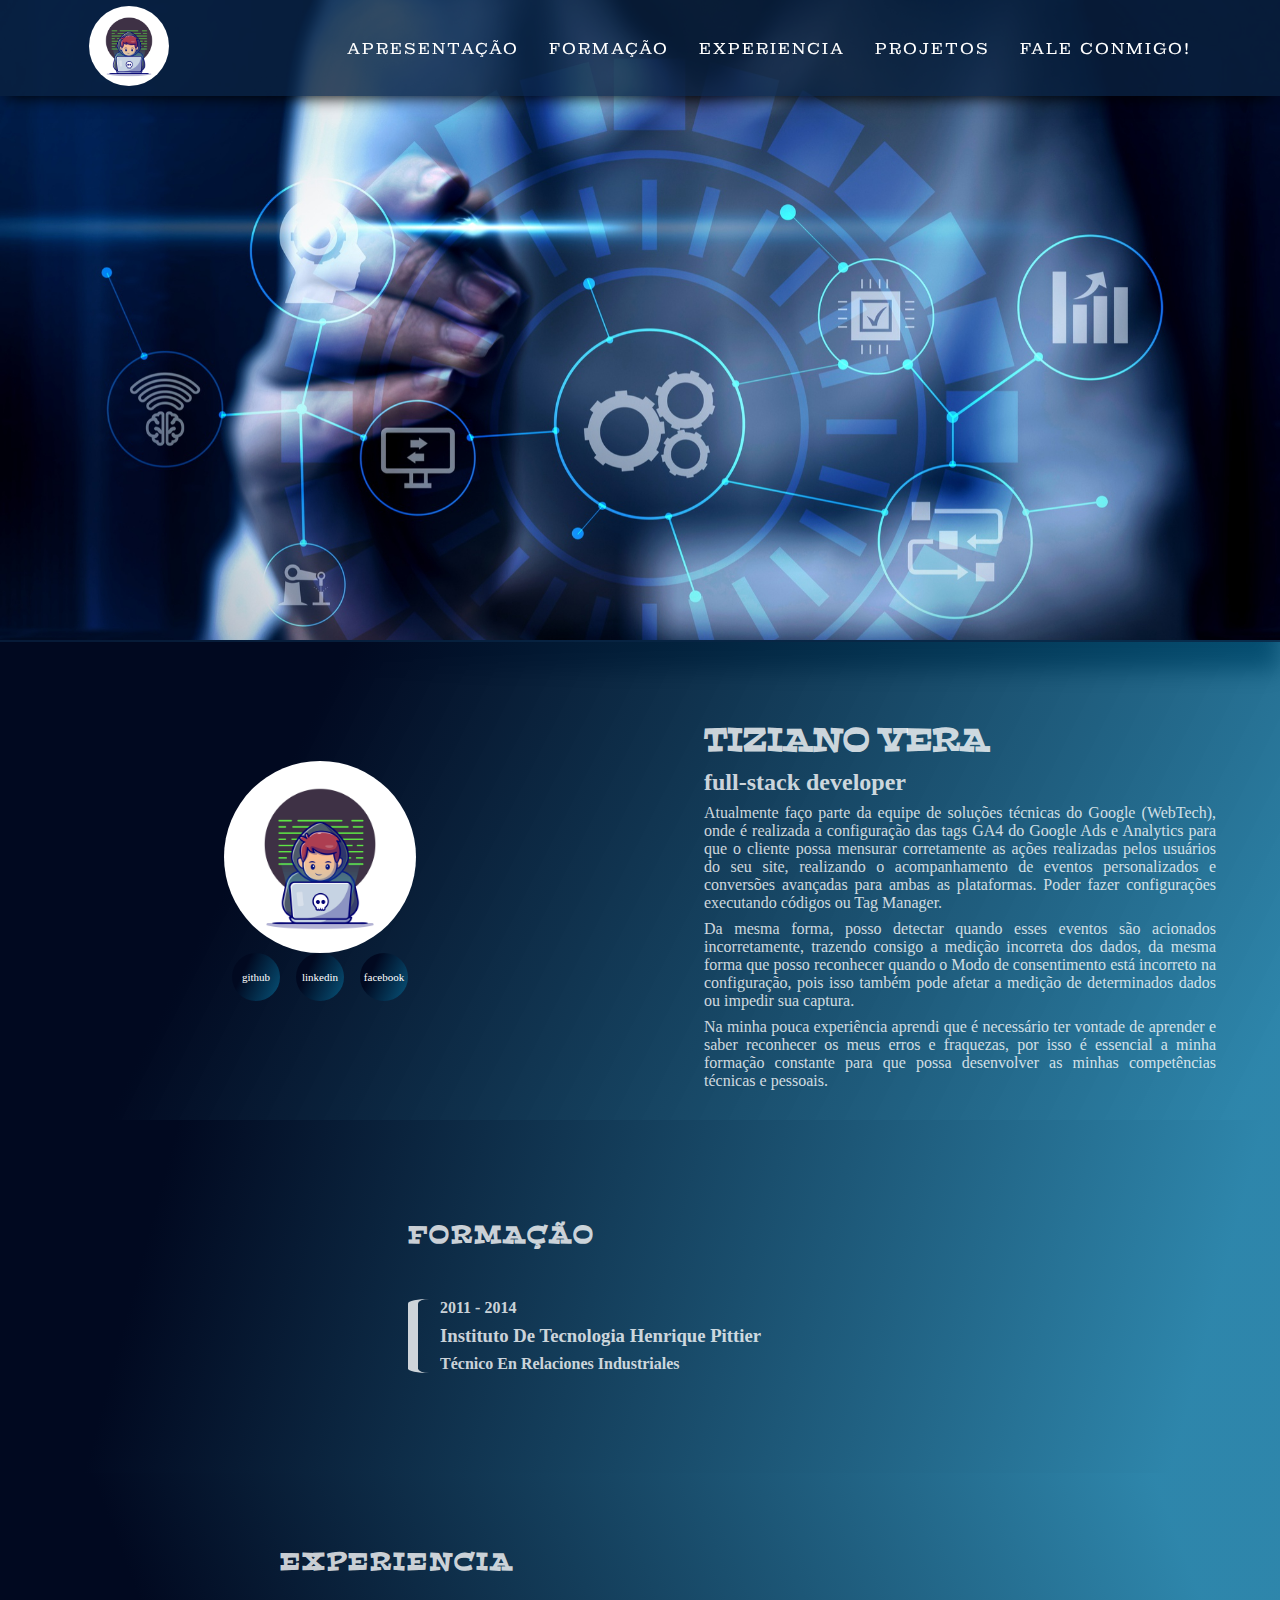
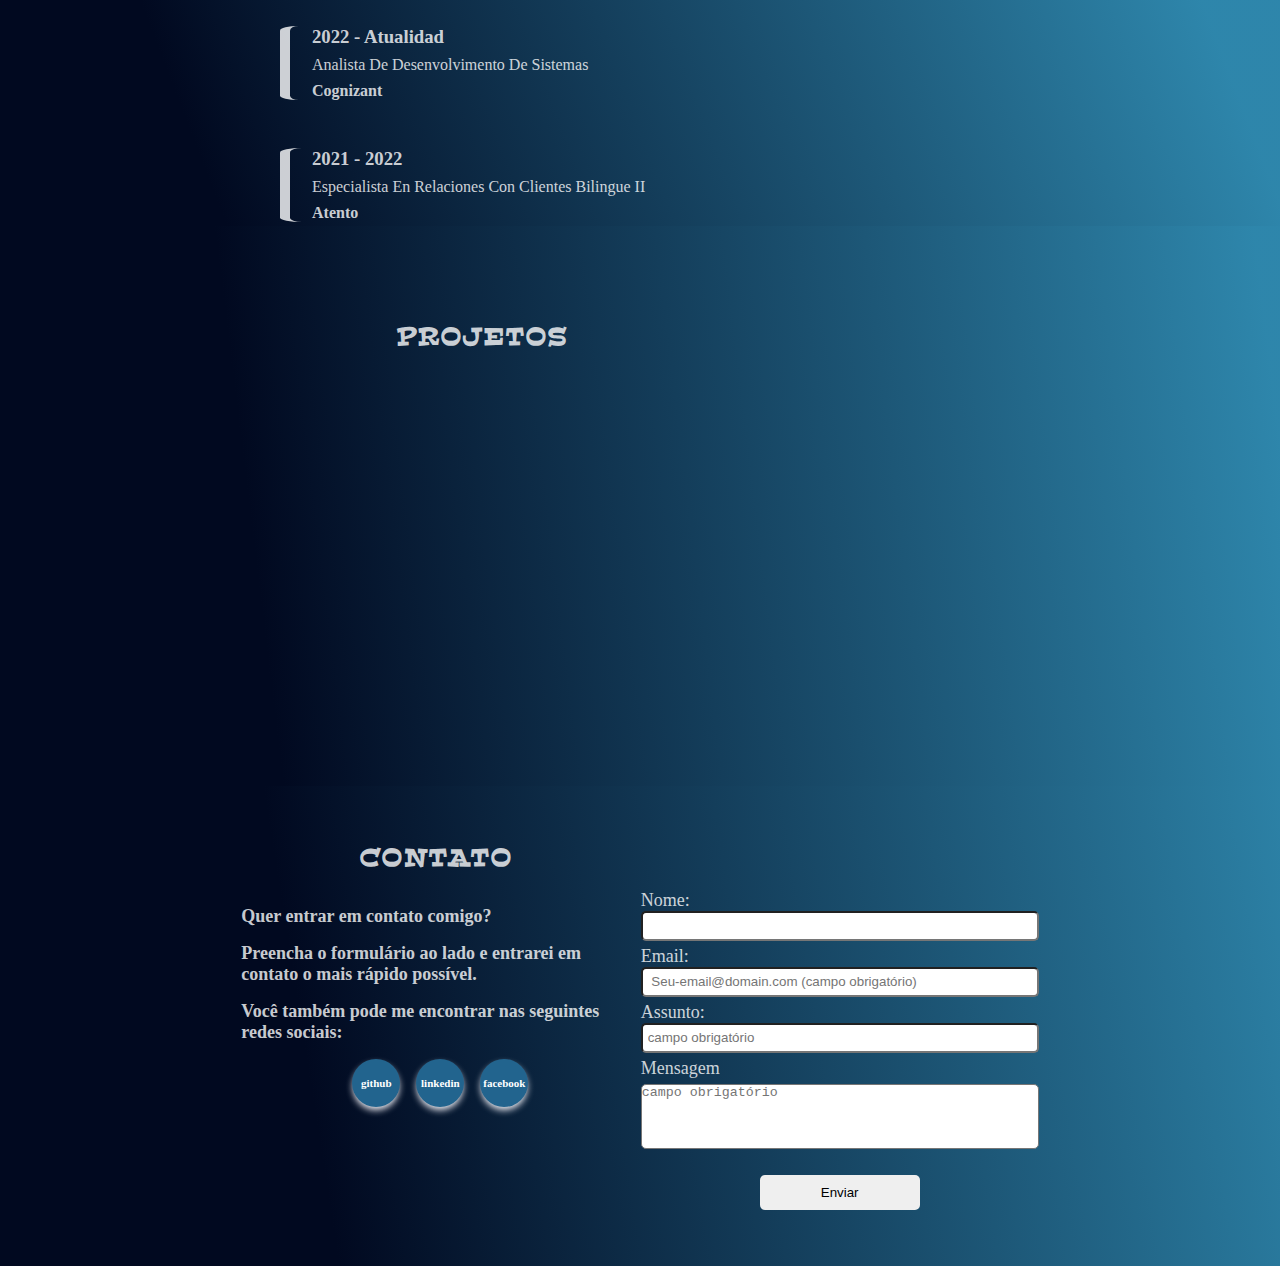
<file: Html-portafolio/index.html>
<!DOCTYPE html>
<html lang="en">

<head>
    <meta charset="UTF-8">
    <meta name="viewport" content="width=device-width, initial-scale=1.0">
    <link rel="stylesheet" href="/Html-portafolio/style/style.css">
    <link rel="shortcut icon" href="/Html-portafolio/img/21004063.jpg" />
    <title>Tiziano Vera</title>
</head>

<body>

    <header  class="main-menu">

        <picture  class="user-main">
            <a href="#main-menu"><img src="/Html-portafolio/img/21004063.jpg" alt="user image"></a>
        </picture>
        <nav class="navigation-menu">
            <ul>
                <li><a href="#user-main">apresentação</a></li>
                <li><a href="#formação">formação</a></li>
                <li><a href="#experiencia">experiencia</a></li>
                <li><a href="#projetos">projetos</a></li>
                <li><a href="#fale-conmigo">fale conmigo!</a></li>
            </ul>
        </nav>
    </header>

    <figure id="main-menu" class="Conceito">
    </figure>

    <main>
        <section id="user-main" class="user">
            <div class="image-red">
                <img src="/Html-portafolio/img/21004063.jpg" alt="user image">
                <div class="red-user">
                    <ul>
                        <a href="https://github.com/TizianoVera" target="_blank">
                            <li>github</li>
                        </a>
                        <a href="https://www.linkedin.com/in/tiziano-vera/" target="_blank">
                            <li>linkedin</li>
                        </a>
                        <a href="https://www.facebook.com/TizianoVeraD" target="_blank">
                            <li>facebook</li>
                        </a>
                    </ul>
                </div>
            </div>

            <div id="apresentação" class="apresentação">
                <h1>tiziano vera</h1>
                <h2>full-stack developer</h2>
                <p>
                    Atualmente faço parte da equipe de soluções técnicas do Google (WebTech), onde é realizada a
                    configuração das tags GA4 do Google Ads e Analytics para que o cliente possa mensurar corretamente
                    as ações realizadas pelos usuários do seu site, realizando o acompanhamento de eventos
                    personalizados e conversões avançadas para ambas as plataformas. Poder fazer configurações
                    executando códigos ou Tag Manager.
                </p>
                <p>
                    Da mesma forma, posso detectar quando esses eventos são acionados incorretamente, trazendo consigo a
                    medição incorreta dos dados, da mesma forma que posso reconhecer quando o Modo de consentimento está
                    incorreto na configuração, pois isso também pode afetar a medição de determinados dados ou impedir
                    sua captura.
                </p>
                   
                <p>
                    Na minha pouca experiência aprendi que é necessário ter vontade de aprender e saber reconhecer os
                    meus erros e fraquezas, por isso é essencial a minha formação constante para que possa desenvolver
                    as minhas competências técnicas e pessoais.
                </p>
            </div>
        </section>


        <section id="formação" class="formação">
            <h2>formação</h2>
            <div class="card-formação">
                <h4>2011 - 2014</h4>
                <h3>Instituto de tecnologia Henrique Pittier</h3>
                <h4>Técnico en relaciones industriales</h4>
            </div>
        </section>

        <section id="experiencia" class="experiencia">
            <h2>experiencia</h2>
            <div class="card-experiencia">
                <h3>2022 - atualidad</h3>
                <p>Analista de desenvolvimento de sistemas</p>
                <h4>cognizant</h4>
            </div>
            <div class="card-experiencia">
                <h3>2021 - 2022</h3>
                <p>Especialista en relaciones con clientes Bilingue II</p>
                <h4>Atento</h4>
            </div>
        </section>

        <section id="projetos" class="projetos">
            <h2>projetos</h2>
            <div class="card-projeto-principal">
            

            </div>
        </section>

        <section id="fale-conmigo" class="fale-conmigo">
            <h2>contato</h2>
            <div class="box-contact">
                <div class="informação-contato">
                
                    <p>
                        Quer entrar em contato comigo?
                    </p>
                    <p>Preencha o formulário ao lado e entrarei em contato o mais
                        rápido
                        possível.
                    </p>
                    <p>Você também pode me encontrar nas seguintes redes sociais:</p>
                <div class="red-contact">
                    <ul>
                        <a href="https://github.com/TizianoVera" target="_blank"><li>github</li></a>
                        <a href="https://www.linkedin.com/in/tiziano-vera/" target="_blank"><li>linkedin</li></a>
                        <a href="https://www.facebook.com/TizianoVeraD" target="_blank"><li>facebook</li></a>
                    </ul>
                </div>
            </div>

            <form action="#" method="post">
                    <label for="fname">Nome:</label>
                    <input type="text" name="name" id="name">
                    <label for="fmail">Email:</label>
                    <input type="email" name="email" id="email" placeholder=" Seu-email@domain.com (campo obrigatório)">
                    <label for="fAsunto">assunto:</label>
                    <input type="text" name="assunto" placeholder="campo obrigatório">
                    <label for="mensagem">mensagem</label>
                    <textarea name="mensagem" id="mensagem" placeholder="campo obrigatório"></textarea>
                    <p class="mensaje-envio error-dato"></p>
                    <button type="submit" class="btm-submit" onclick="envio()">Enviar</button>
            </form>
        </div>
        </section>
    </main>
    <script src="/Html-portafolio/script.js"></script>
    <script src="/Html-portafolio/api_git.js"></script>

</body>

</html>
</file>
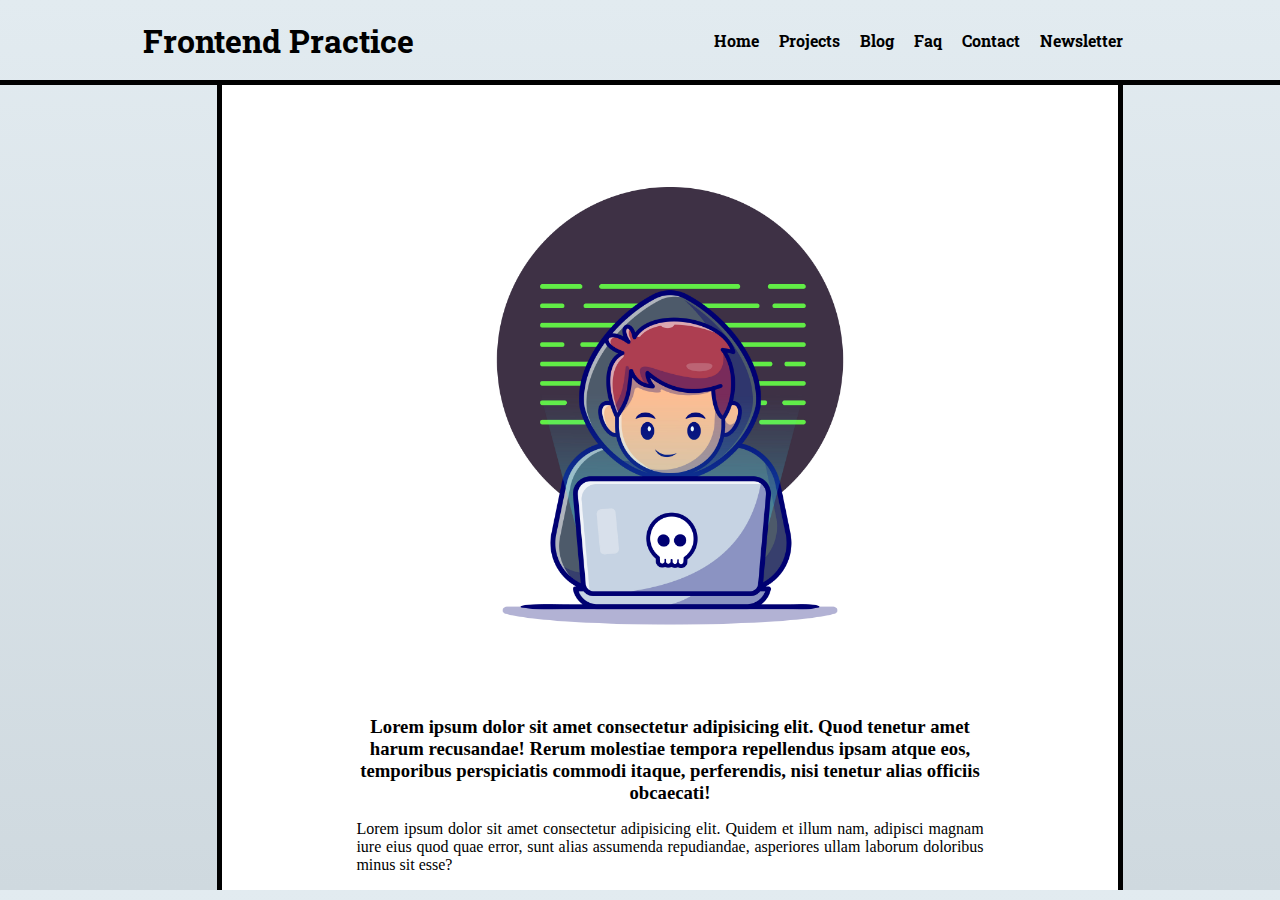
<file: exercicios/Exercicio_1_css.html/index.html>
<!DOCTYPE html>
<html lang="en">

<head>
    <meta charset="UTF-8">
    <meta name="viewport" content="width=device-width, initial-scale=1.0">
    <link rel="stylesheet" href="/exercicios/Exercicio_1_css.html/style.css">
    <title>Frontend Practice</title>
</head>

<body>
    <nav>
        <h1>frontend practice</h1>
        <ul class="lista">
            <li>Home</li>
            <li>projects</li>
            <li>blog</li>
            <li>faq</li>
            <li>contact</li>
            <li>newsletter</li>
        </ul>
    </nav>
    <main>
        <div class="fondo-gris">
        <figure>
            <img src="/exercicios/Exercicio_1_css.html/img/21004063.jpg" width="600px" alt="programando">
        </figure>

        <h3>Lorem ipsum dolor sit amet <strong>consectetur</strong> adipisicing elit. Quod <strong>tenetur</strong> amet
            harum recusandae! Rerum molestiae
            tempora repellendus ipsam atque eos, temporibus perspiciatis commodi itaque, perferendis, nisi tenetur alias
            officiis obcaecati!</h3>

        <p>Lorem ipsum dolor sit amet consectetur adipisicing elit. Quidem et illum nam, adipisci magnam iure eius quod
            quae error, sunt alias assumenda repudiandae, asperiores ullam laborum doloribus minus sit esse?</p>
        </div>
    </main>
</body>

</html>
</file>
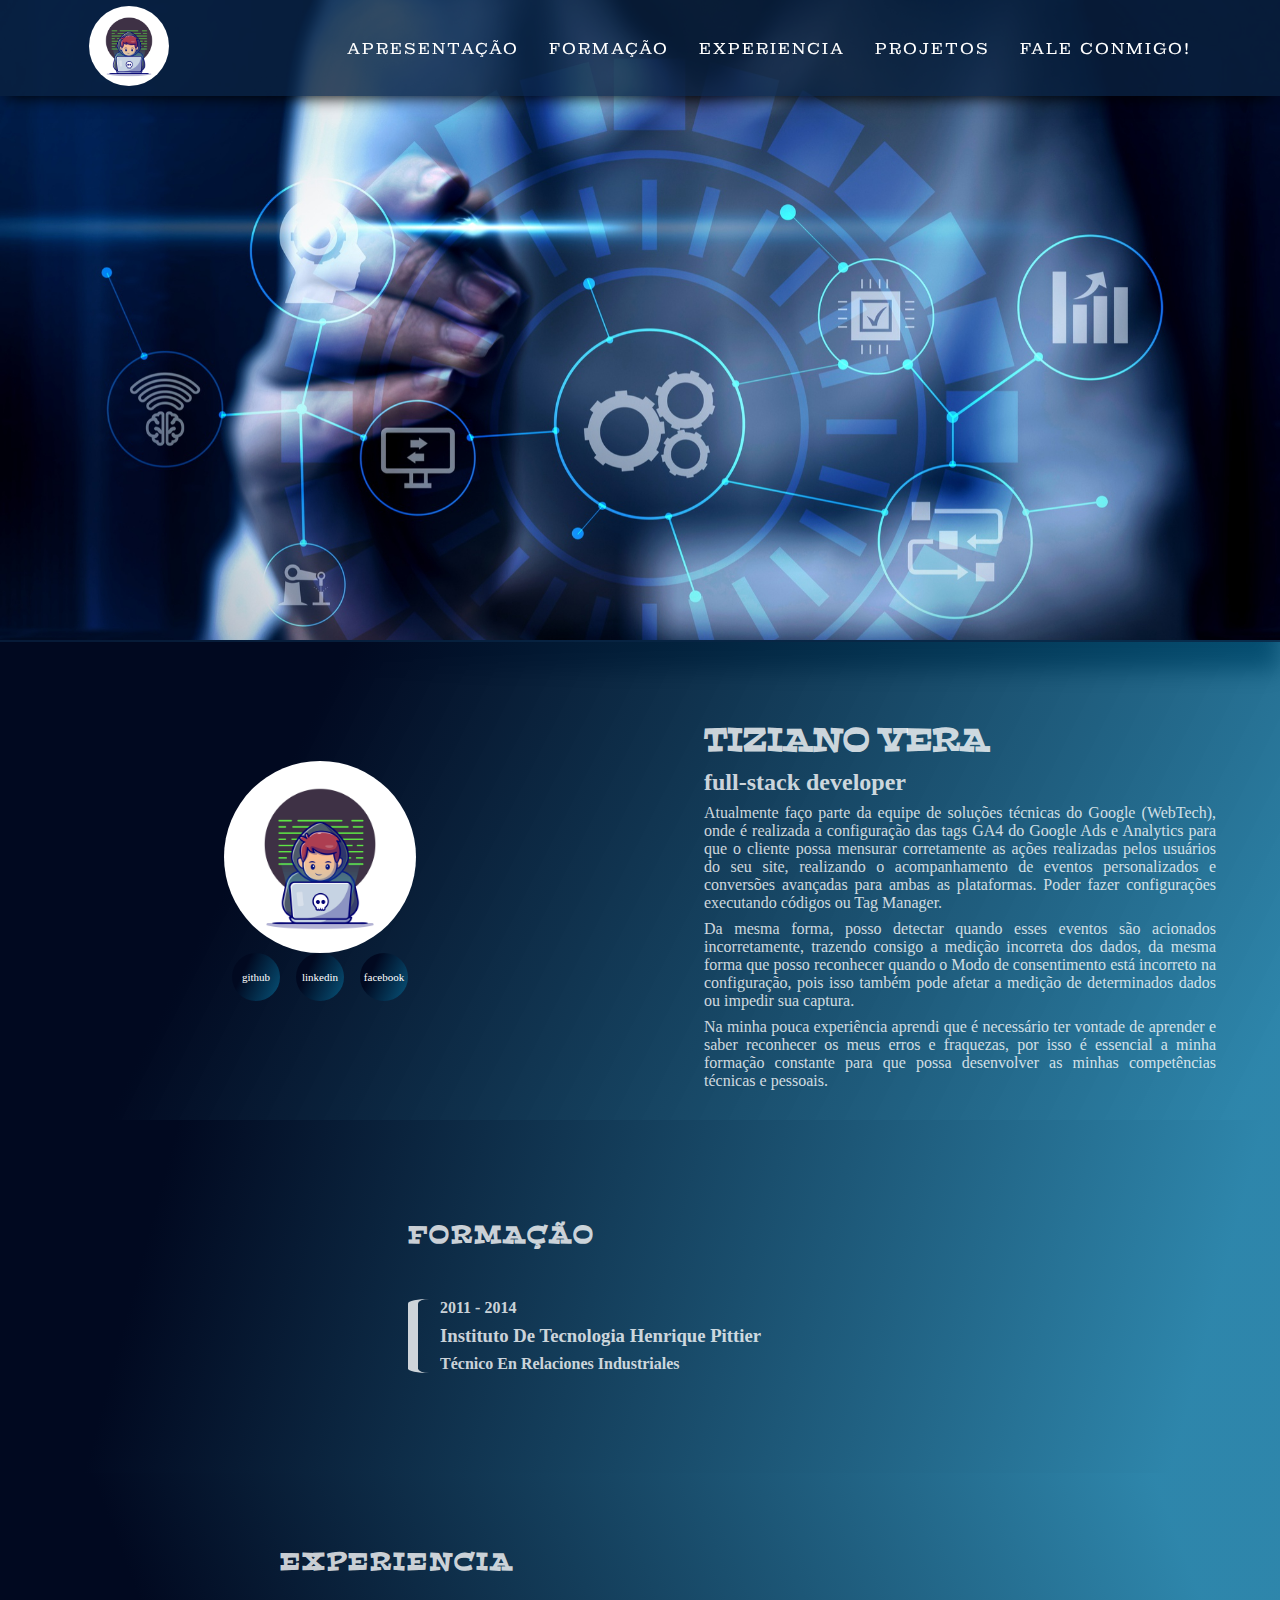
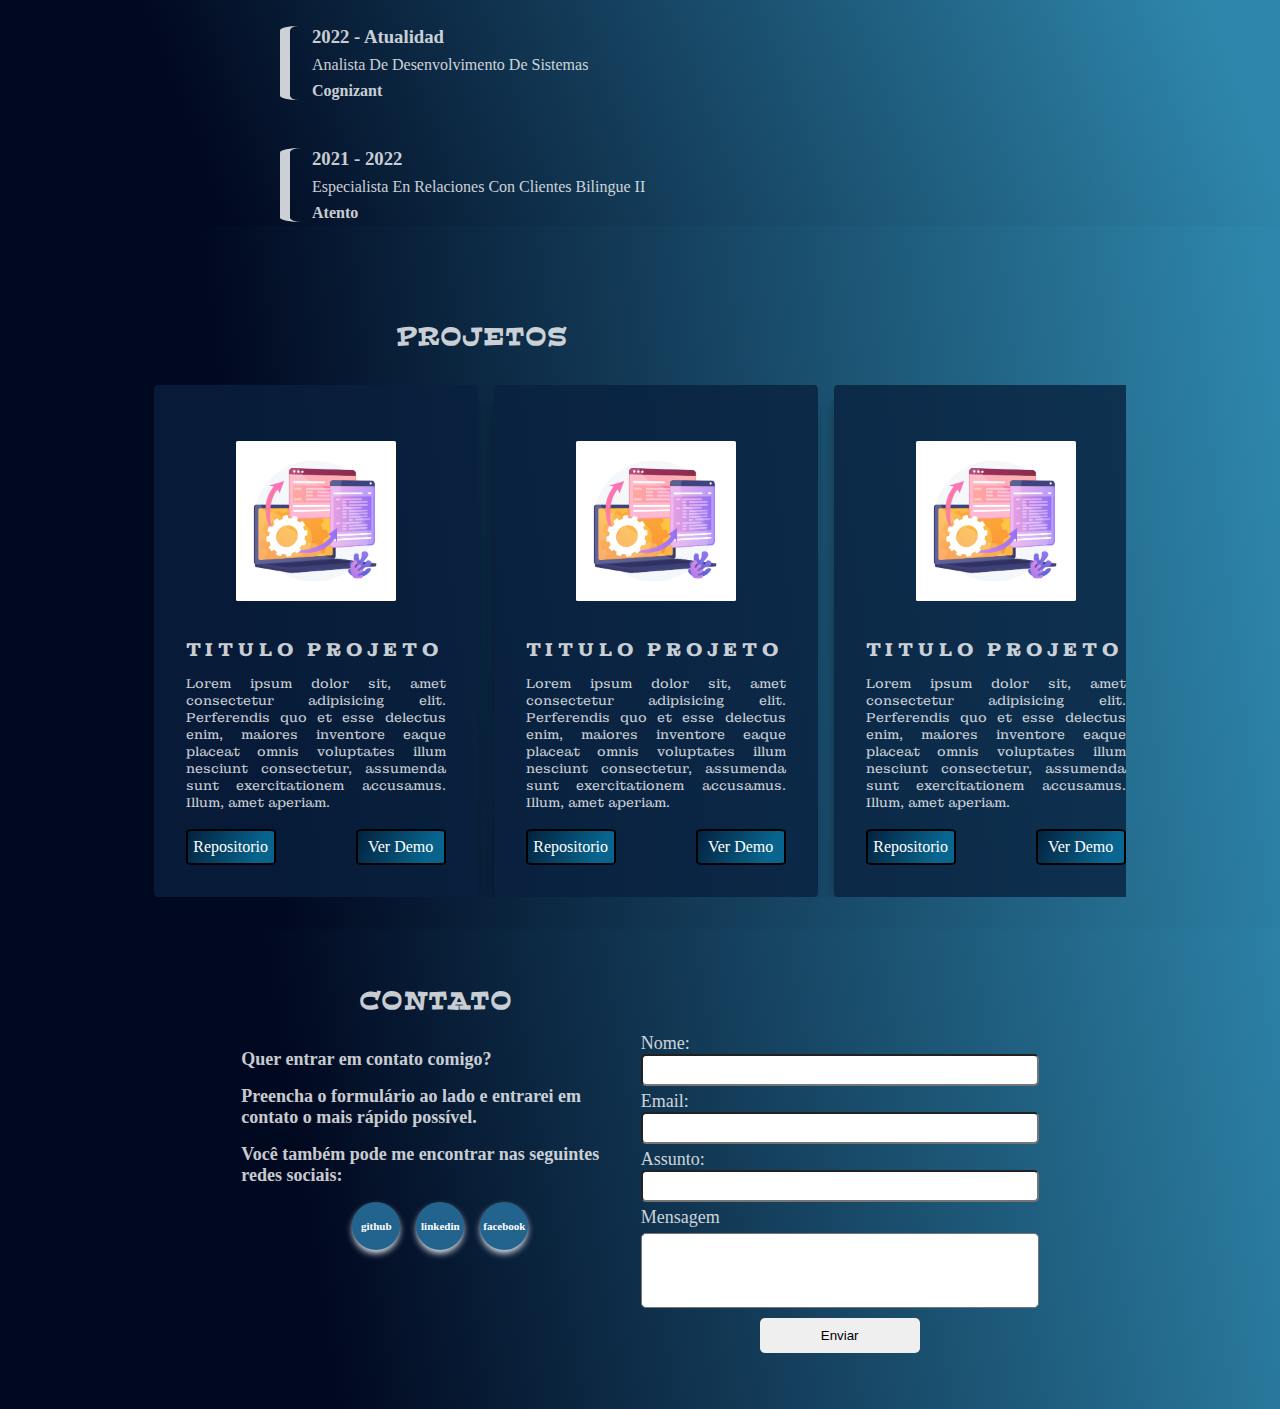
<file: Html-portafolio/inderx.html>
<!DOCTYPE html>
<html lang="en">

<head>
    <meta charset="UTF-8">
    <meta name="viewport" content="width=device-width, initial-scale=1.0">
    <link rel="stylesheet" href="/Html-portafolio/style/style.css">
    <link rel="shortcut icon" href="/Html-portafolio/img/21004063.jpg" />
    <title>Tiziano Vera</title>
</head>

<body>

    <header  class="main-menu">

        <picture  class="user-main">
            <a href="#main-menu"><img src="/Html-portafolio/img/21004063.jpg" alt="user image"></a>
        </picture>
        <nav class="navigation-menu">
            <ul>
                <li><a href="#user-main">apresentação</a></li>
                <li><a href="#formação">formação</a></li>
                <li><a href="#experiencia">experiencia</a></li>
                <li><a href="#projetos">projetos</a></li>
                <li><a href="#fale-conmigo">fale conmigo!</a></li>
            </ul>
        </nav>
    </header>

    <figure id="main-menu" class="Conceito">
    </figure>

    <main>
        <section id="user-main" class="user">
            <div class="image-red">
                <img src="/Html-portafolio/img/21004063.jpg" alt="user image">
                <div class="red-user">
                    <ul>
                        <a href="https://github.com/TizianoVera" target="_blank">
                            <li>github</li>
                        </a>
                        <a href="https://www.linkedin.com/in/tiziano-vera/" target="_blank">
                            <li>linkedin</li>
                        </a>
                        <a href="https://www.facebook.com/TizianoVeraD" target="_blank">
                            <li>facebook</li>
                        </a>
                    </ul>
                </div>
            </div>

            <div id="apresentação" class="apresentação">
                <h1>tiziano vera</h1>
                <h2>full-stack developer</h2>
                <p>
                    Atualmente faço parte da equipe de soluções técnicas do Google (WebTech), onde é realizada a
                    configuração das tags GA4 do Google Ads e Analytics para que o cliente possa mensurar corretamente
                    as ações realizadas pelos usuários do seu site, realizando o acompanhamento de eventos
                    personalizados e conversões avançadas para ambas as plataformas. Poder fazer configurações
                    executando códigos ou Tag Manager.
                </p>
                <p>
                    Da mesma forma, posso detectar quando esses eventos são acionados incorretamente, trazendo consigo a
                    medição incorreta dos dados, da mesma forma que posso reconhecer quando o Modo de consentimento está
                    incorreto na configuração, pois isso também pode afetar a medição de determinados dados ou impedir
                    sua captura.
                </p>
                   
                <p>
                    Na minha pouca experiência aprendi que é necessário ter vontade de aprender e saber reconhecer os
                    meus erros e fraquezas, por isso é essencial a minha formação constante para que possa desenvolver
                    as minhas competências técnicas e pessoais.
                </p>
            </div>
        </section>


        <section id="formação" class="formação">
            <h2>formação</h2>
            <div class="card-formação">
                <h4>2011 - 2014</h4>
                <h3>Instituto de tecnologia Henrique Pittier</h3>
                <h4>Técnico en relaciones industriales</h4>
            </div>
        </section>

        <section id="experiencia" class="experiencia">
            <h2>experiencia</h2>
            <div class="card-experiencia">
                <h3>2022 - atualidad</h3>
                <p>Analista de desenvolvimento de sistemas</p>
                <h4>cognizant</h4>
            </div>
            <div class="card-experiencia">
                <h3>2021 - 2022</h3>
                <p>Especialista en relaciones con clientes Bilingue II</p>
                <h4>Atento</h4>
            </div>
        </section>

        <section id="projetos" class="projetos">
            <h2>projetos</h2>
            <div class="card-projeto-principal">
            <div class="card-project">
                <img src="/Html-portafolio/img/projeto.jpg" alt="Visualização da página da web. Procedimento de protocolo. Fluxo de trabalho de software dinâmico. Desenvolvimento Full Stack, marcação, administrar sistema. Driver para memória compartilhada. Ilustração em vetor conceito metáfora isolado.">
                <h3>titulo projeto</h3>
                <p>Lorem ipsum dolor sit, amet consectetur adipisicing elit. Perferendis quo et esse delectus enim,
                    maiores inventore eaque placeat omnis voluptates illum nesciunt consectetur, assumenda sunt
                    exercitationem accusamus. Illum, amet aperiam.
                </p>
                <div class="card-project-buttom">
                    <ul>
                        <a href="#" target="_blank" rel="noopener noreferrer"><li>repositorio</li></a>
                        <a href="#projetos" alt="en produccion"><li>ver demo</li></a>
                    </ul>
                </div>
            </div>

            <div class="card-project">
                <img src="/Html-portafolio/img/projeto.jpg" alt="Visualização da página da web. Procedimento de protocolo. Fluxo de trabalho de software dinâmico. Desenvolvimento Full Stack, marcação, administrar sistema. Driver para memória compartilhada. Ilustração em vetor conceito metáfora isolado.">
                <h3>titulo projeto</h3>
                <p>Lorem ipsum dolor sit, amet consectetur adipisicing elit. Perferendis quo et esse delectus enim,
                    maiores inventore eaque placeat omnis voluptates illum nesciunt consectetur, assumenda sunt
                    exercitationem accusamus. Illum, amet aperiam.
                </p>
                <div class="card-project-buttom">
                    <ul>
                        <a href="#" target="_blank" rel="noopener noreferrer"><li>repositorio</li></a>
                        <a href="#projetos" alt="en produccion"><li>ver demo</li></a>
                    </ul>
                </div>
            </div>

            <div class="card-project">
                <img src="/Html-portafolio/img/projeto.jpg" alt="Visualização da página da web. Procedimento de protocolo. Fluxo de trabalho de software dinâmico. Desenvolvimento Full Stack, marcação, administrar sistema. Driver para memória compartilhada. Ilustração em vetor conceito metáfora isolado.">
                <h3>titulo projeto</h3>
                <p>Lorem ipsum dolor sit, amet consectetur adipisicing elit. Perferendis quo et esse delectus enim,
                    maiores inventore eaque placeat omnis voluptates illum nesciunt consectetur, assumenda sunt
                    exercitationem accusamus. Illum, amet aperiam.
                </p>
                <div class="card-project-buttom">
                    <ul>
                        <a href="#" target="_blank" rel="noopener noreferrer"><li>repositorio</li></a>
                        <a href="#projetos" alt="en produccion"><li>ver demo</li></a>
                    </ul>
                </div>
            </div>
        </div>
        </section>

        <section id="fale-conmigo" class="fale-conmigo">
            <h2>contato</h2>
            <div class="box-contact">
                <div class="informação-contato">
                
                    <p>
                        Quer entrar em contato comigo?
                    </p>
                    <p>Preencha o formulário ao lado e entrarei em contato o mais
                        rápido
                        possível.
                    </p>
                    <p>Você também pode me encontrar nas seguintes redes sociais:</p>
                <div class="red-contact">
                    <ul>
                        <a href="https://github.com/TizianoVera" target="_blank"><li>github</li></a>
                        <a href="https://www.linkedin.com/in/tiziano-vera/" target="_blank"><li>linkedin</li></a>
                        <a href="https://www.facebook.com/TizianoVeraD" target="_blank"><li>facebook</li></a>
                    </ul>
                </div>
            </div>

            <form action="#">
                    <label for="fname">Nome:</label>
                    <input type="text" name="name" id="name">
                    <label for="fmail">Email:</label>
                    <input type="email" name="email" id="email" required
                        pattern="^[a-z0-9!#$%&'*+/=?^_`{|}~-]+(?:\.[a-z0-9!#$%&'*+/=?^_`{|}~-]+)*@(?:[a-z0-9](?:[a-z0-9-]*[a-z0-9])?\.)+[a-z0-9](?:[a-z0-9-]*[a-z0-9])?$">
                    <label for="fAsunto">assunto:</label>
                    <input type="text" name="asunto">
                    <label for="mensagem">mensagem</label>
                    <textarea name="mensagem" id="mensagem"></textarea>

                    <button type="submit">Enviar</button>
            </form>
        </div>
        </section>
    </main>
</body>

</html>
</file>
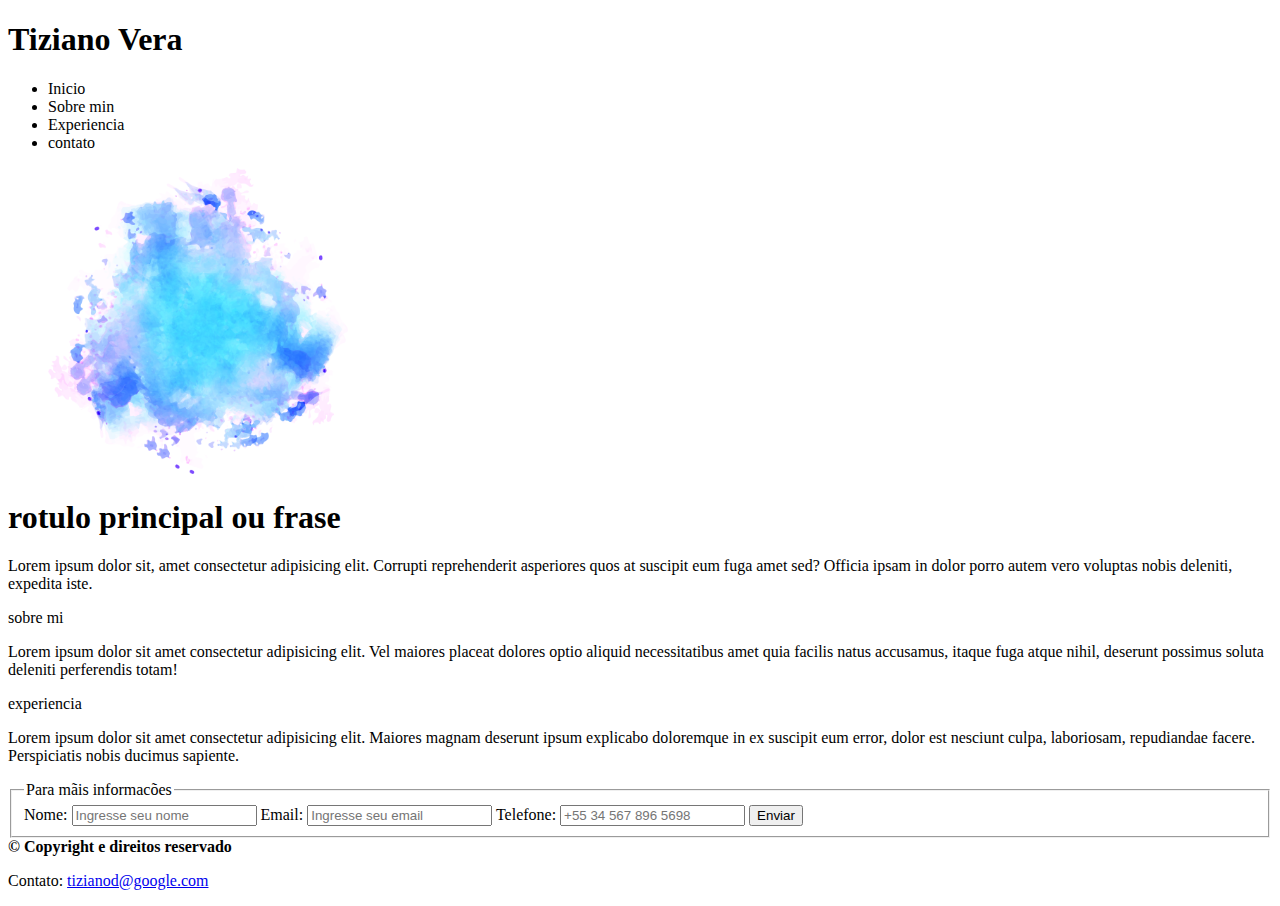
<file: Html/inderx.html>
<!DOCTYPE html>
<html lang="en">

<head>
    <meta charset="UTF-8">
    <meta name="viewport" content="width=device-width, initial-scale=1.0">
    <title>Tiziano Vera</title>
</head>

<body>
    <nav>
        <h1>Tiziano Vera</h1>
        <ul>
            <li>Inicio</li>
            <li>Sobre min</li>
            <li>Experiencia</li>
            <li>contato</li>
        </ul>
    </nav>
    <main>
        <!--colocar imagem -->
        <figcaption>
            <figure>
                <img src="/Html/img/pngwing.com.png" alt="Muestra" width="300px">
            </figure>
        </figcaption>
        <header>
            <h1>rotulo principal ou frase</h1>
            <p>Lorem ipsum dolor sit, amet consectetur adipisicing elit. Corrupti reprehenderit asperiores quos at
                suscipit eum fuga amet sed? Officia ipsam in dolor porro autem vero voluptas nobis deleniti, expedita
                iste.</p>
        </header>

        <section>
            <p>sobre mi</p>
            <p>Lorem ipsum dolor sit amet consectetur adipisicing elit. Vel maiores placeat dolores optio aliquid
                necessitatibus amet quia facilis natus accusamus, itaque fuga atque nihil, deserunt possimus soluta
                deleniti perferendis totam!</p>
        </section>
        <section>
            experiencia
            <p>Lorem ipsum dolor sit amet consectetur adipisicing elit. Maiores magnam deserunt ipsum explicabo
                doloremque in ex suscipit eum error, dolor est nesciunt culpa, laboriosam, repudiandae facere.
                Perspiciatis nobis ducimus sapiente.</p>
        </section>
        <section>
            <form action="#">
                <fieldset>
                    <legend>Para mãis informacões</legend>
                    <label for="fname">Nome:</label>
                    <input type="text" name="name" id="name" placeholder="Ingresse seu nome">
                    <label for="fmail">Email:</label>
                    <input type="email" name="email" id="email" required
                        pattern="^[a-z0-9!#$%&'*+/=?^_`{|}~-]+(?:\.[a-z0-9!#$%&'*+/=?^_`{|}~-]+)*@(?:[a-z0-9](?:[a-z0-9-]*[a-z0-9])?\.)+[a-z0-9](?:[a-z0-9-]*[a-z0-9])?$"
                        placeholder="Ingresse seu email">
                    <label for="ftel">Telefone:</label>
                    <input type="tel" name="tel" id="tel" placeholder="+55 34 567 896 5698">
                    <button type="submit">Enviar</button>
                </fieldset>
            </form>
        </section>
    </main>
    <footer>
        <strong>&copy Copyright e direitos reservado</strong>
        <p>Contato: <a href="mailto:#" target="_blank">tizianod@google.com</a></p>
    </footer>
</body>

</html>
</file>
<file: Html-portafolio/style/style.css>
@import url('https://fonts.googleapis.com/css2?family=Holtwood+One+SC&family=Peralta&family=Vast+Shadow&display=swap');
@import url('https://fonts.googleapis.com/css2?family=Holtwood+One+SC&family=Montagu+Slab:opsz,wght@16..144,100..700&family=Peralta&family=Vast+Shadow&display=swap');
:root{
    --titulo-nombre: "Peralta", serif;
    --titulo-menu: "Montagu Slab", serif;
}


*{
    margin: 0;
    padding: 0;
    box-sizing: border-box;
    list-style: none;
    text-decoration: none;
}

.main-menu{
    width: 100%;
    height: 6rem;
    display: flex;
    justify-content: space-around;
    align-items: center;
    position: fixed;
    background-color:#09203fcc  ;
    font-family: var(--titulo-menu);
    letter-spacing: 2px;
    -webkit-box-shadow: -2px 10px 15px -9px #000000; 
    box-shadow: -2px 10px 15px -9px #000000;
}

.user-main{
    width: 5rem;
}

.user-main > a > img{
    max-width: 100%;
    border-radius: 50%;
}

a{

    color: rgb(255, 255, 255);
}

.navigation-menu > ul{
    display: flex;
    justify-content: space-around;
    flex-direction: row;
    gap: 30px;
    list-style: none;
    text-transform: uppercase;
}

a:hover{
    color: rgb(0, 73, 104);
}


.Conceito{
    margin: auto;
    width: 100%;
    height: 40rem;
    background-image: url(/Html-portafolio/img/2149311914.jpg);
    background-size: cover;
    -webkit-box-shadow: 0px 10px 13px -7px #000000, 5px 5px 15px 5px rgba(0,0,0,0); 
    box-shadow: 0px 31px 22px -1px #000000, 5px 5px 15px 5px rgba(0,0,0,0);
}

.user{
    height: 30rem;
    display: flex;
    flex-direction: row;
    justify-content: center;
    align-items: center;
    background: linear-gradient(297deg, rgba(8, 112, 156, 0.849) 3%, #010920 77%); 
    border-top: 2px solid #09203fcc ;
    color: #ffffffcc;
}

.image-red{
    width: 50%;
    display: flex;
    flex-direction: column;
    align-items: center;
}

.image-red > img{
    max-width: 30%;
    border-radius: 50%;
}


.red-user >ul{
    display: flex;
    flex-direction: row;
    max-width: 100%;
    gap: 1rem;
    
}

.red-user > ul >a{
    width: 3rem;
    height: 3rem;
    background: linear-gradient(295deg, rgba(8, 112, 156, 0.849) -15%, #010920 72%); 
    border-radius: 50%;
    display: flex;
    align-items: center;
    justify-content: center;
    font-size: 11px;
}

.apresentação{
    width: 50%;
    padding: 5%;
    margin-top: 3rem;
    display: flex;
    flex-direction: column;
    gap: 0.5rem;
    text-align: justify;
    overflow: hidden;
}


.apresentação >h1{
    font-family: var(--titulo-nombre);
    font-weight: 700;
    text-transform: uppercase;
}


.formação{
    height: 22.0625rem;
    background: rgb(0, 73, 104);
    background: linear-gradient(285deg, rgba(8, 112, 156, 0.849) 8%, #010920 87%);
    display: flex;
    flex-direction: column;
    justify-content: center;
    align-items: flex-start;
    padding-left: 30%;
}

.formação > h2 , 
.experiencia >h2 {
    font-family: var(--titulo-nombre);
    text-transform: uppercase;
    margin: 1.5rem;
    letter-spacing: 2px;
    color: #ffffffcc;
}

.card-formação{
    display: flex;
    flex-direction: column;
    margin: 1.5rem;
    gap: 0.5rem;
    padding-left: 1.375rem;
    border-left: #ffffffcc 0.625rem solid;
    border-radius: 6%;
    text-transform:capitalize;
    color: #ffffffcc;
}


.experiencia{
    height: 22.0625rem;
    background: rgb(0, 73, 104);
    background: linear-gradient(249deg, rgba(8, 112, 156, 0.849) 9%, #010920 84%);
    display: flex;
    flex-direction: column;
    justify-content: center;
    align-items: flex-start;
    padding-left: 20%;
    padding-top: 4.375rem;
}

.card-experiencia{
    display: flex;
    flex-direction: column;
    margin: 1.5rem;
    gap: 0.5rem;
    padding-left: 1.375rem;
    border-left: #ffffffcc 0.625rem solid;
    border-radius: 6%;
    text-transform:capitalize;
    color: #ffffffcc;
}


.projetos{
    min-width: 100%;
    min-height: 35rem;
    background: rgb(0, 73, 104);
    background: linear-gradient(263deg, rgba(8, 112, 156, 0.849) 2%, #010920 79%);
    display: flex;
    flex-direction: column;
    padding: 2rem;
    gap: 2rem;
    color: #ffffffcc;
}

.projetos > h2{
    font-family: var(--titulo-nombre);
    text-transform: uppercase;
    letter-spacing: 2px;
    color: #ffffffcc;
    padding-left: 30%;
    margin-top: 4rem;
}


.card-projeto-principal{
    display: flex;
    flex-direction: row;
    width: 80%;
    overflow-x: scroll;
    margin: auto;
    gap: 1rem;
}

::-webkit-scrollbar{
    background-color: #122633;
    border-radius: 5px;
}


::-webkit-scrollbar-thumb{
    background-color: #22648E;
    width: 5px;
    border-radius: 5px ;

}


.card-project{
    display: flex;
    width: min-content;
    height: 28rem;
    flex-direction: column;
    border-radius: 1%;
    padding: 2rem;
    gap: 0.8rem;
    width: 18rem;
    background-color:#09203fcc  ;
    -webkit-box-shadow: -2px 10px 15px -9px #000000; 
    box-shadow: -2px 10px 15px -9px #000000;
    box-sizing: content-box;
}

.card-project>img{
    max-width: 10rem;
    max-height: 10rem;
    border-radius: 1%;
    margin: auto;
}

.card-project>h3{
    font-family: var(--titulo-menu);
    text-transform: uppercase;
    letter-spacing: 0.3rem;
}

.card-project> p{
    font-family: var(--titulo-menu);
    font-size: 13px;
    text-align: justify;
}



.card-project-buttom > ul{
    display: flex;
    flex-direction: row;
    justify-content: center;
    align-items: center;
    gap: 5rem;
    margin-top: 5px;
}

.card-project-buttom > ul> a{
    display: flex;
    justify-content: center;
    width: 90px;
    border: #000000 2px solid;
    padding: 7px;
    border-radius: 8%;
    text-transform: capitalize;
    background: linear-gradient(295deg, rgba(8, 112, 156, 0.849) 20%, #010920 130%); 
}


.card-project-buttom >ul > li{
    display: flex;
    justify-content: center;
    width: 90px;
    padding: 7px;
    border-radius: 8%;
    text-transform: capitalize;
    background: linear-gradient(295deg, rgba(8, 112, 156, 0.849) 20%, #010920 130%); 
}
.fale-conmigo{
    width: 100%;
    height: 30rem;
    background: linear-gradient(261deg, rgba(8, 112, 156, 0.849) -3%, #010920 75%);
    display: flex;
    flex-direction: column;
    justify-content: center;
    padding:2rem 15rem 2rem 15rem;
    gap: 1rem;
}


.box-contact{
    display: flex;
    justify-content: space-evenly;

}
.fale-conmigo>h2{
    font-family: var(--titulo-nombre);
    padding-left: 15%;
    text-transform: uppercase;
    letter-spacing: 2px;
    color: #ffffffcc;
}

.informação-contato{
    width: 24.875rem;
    height: 20%;
    display: flex;
    flex-direction: column;
    gap: 1rem;
    color: #ffffffcc;
    text-align: left;
    font-size: 18px;
    font-weight: 600;
    margin-top: 2%;
}


.red-contact{
    max-width: 100%;
    border-radius: 50%;
    display: flex;
    justify-content: center;
    
}


.red-contact >ul{
    display: flex;
    flex-direction: row;
    max-width: 100%;
    gap: 1rem;
    
}


.red-contact > ul > a{
    width: 3rem;
    height: 3rem;
    background-color: #22648E; 
    border-radius: 50%;
    display: flex;
    align-items: center;
    justify-content: center;
    font-size: 11px;
    -webkit-box-shadow: 0px 4px 7px -1px #f5f5fb; 
    box-shadow: 0px 4px 7px -1px #f5f5fb;
}

form{
    width: 24.875rem;
    height: 20rem;
    display: flex;
    flex-direction: column;
    color: #ffffffcc;
    text-align: left;
    font-size: 18px;
    text-transform: capitalize;

}

input{
    height: 2rem;
    border-radius: 5px;
    margin-bottom: 5px;
    padding: 5px;
    box-sizing: content-box;
}

textarea:focus, input:focus {
    border-color: rgb(51, 255, 0);
    outline: 0 none;
}

textarea{
    resize: none;
    height: 8rem;
    margin-top: 5px;
    margin-bottom: 5px;
    border-radius: 5px;
}
.mensaje-envio{
    height: 30px;
}

.error-dato{
    color: rgb(255, 255, 255);
    height: 30px;
    font-weight: 600;
    text-transform:lowercase;
}

button{
    width: 10rem;
    margin: auto;
    padding: 10px;
    margin-top: 5px;
    border-radius: 5px;
    border-style: none;
}
</file>
<file: exercicios/Exercicio_1_css.html/style.css>
@import url('https://fonts.googleapis.com/css2?family=Roboto+Slab:wght@100..900&display=swap');

*{
    margin: 0;
    padding: 0;
    box-sizing: content-box;
}

body{
    background-image: linear-gradient(to top, #cfd9df 0%, #e2ebf0 100%);;
    width: 100%;
    height: 100%;
}

nav{
    height: 5rem;
    display: flex;
    justify-content: space-around;
    align-items: center;
    text-transform: capitalize;
    font-family: "Roboto Slab", serif;
    border-bottom: #000000 solid 5px;
}

.lista{
    display:flex;
    justify-content: space-between;
    list-style: none;
    padding: 5px;

}

li{
    padding: 10px;
    font-family: "Roboto Slab", serif;
    font-weight: 700;
    color: #000000;
}

main{
    width: 100%;
    padding-left: 15px;
    margin-left: 15px;
}

.fondo-gris{
    width: 70%;
    margin: auto;
    display: flex;
    flex-direction: column;
    justify-content:center;
    align-items: center;
    border-left:  #000000 solid 5px;
    border-right:  #000000 solid 5px;
    background-color: white;
}


figure{
    margin: auto;
    padding: 15px 30px 12px;
}

h3{
    width: 70%;
    margin-bottom: 1rem;
    text-align: center;

}

p{
    width: 70%;
    margin-bottom: 1rem;
    text-align: justify;

}
</file>
